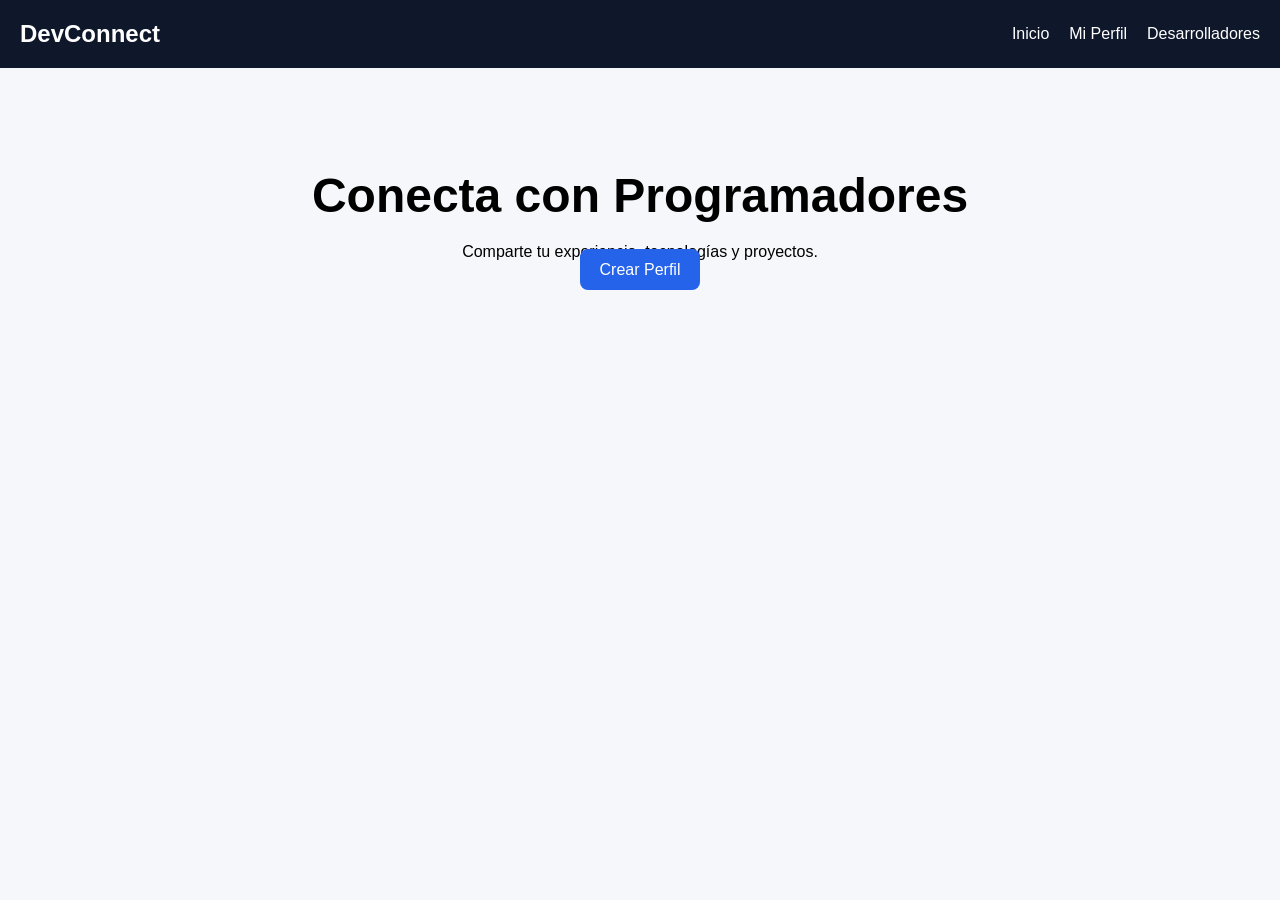
<file: index.html>
<!DOCTYPE html>
<html lang="es">
<head>
    <meta charset="UTF-8">
    <meta name="viewport" content="width=device-width, initial-scale=1.0">
    <title>DevConnect</title>
    <link rel="stylesheet" href="assets/css/styles.css">
</head>
<body>

<header>
    <nav>
        <h2>DevConnect</h2>

        <ul>
            <li><a href="index.html">Inicio</a></li>
            <li><a href="profile.html">Mi Perfil</a></li>
            <li><a href="developers.html">Desarrolladores</a></li>
        </ul>
    </nav>
</header>

<section class="hero">

    <h1>Conecta con Programadores</h1>

    <p>
        Comparte tu experiencia, tecnologías y proyectos.
    </p>

    <a href="profile.html" class="btn">
        Crear Perfil
    </a>

</section>

<script src="assets/js/app.js"></script>

</body>
</html>
</file>
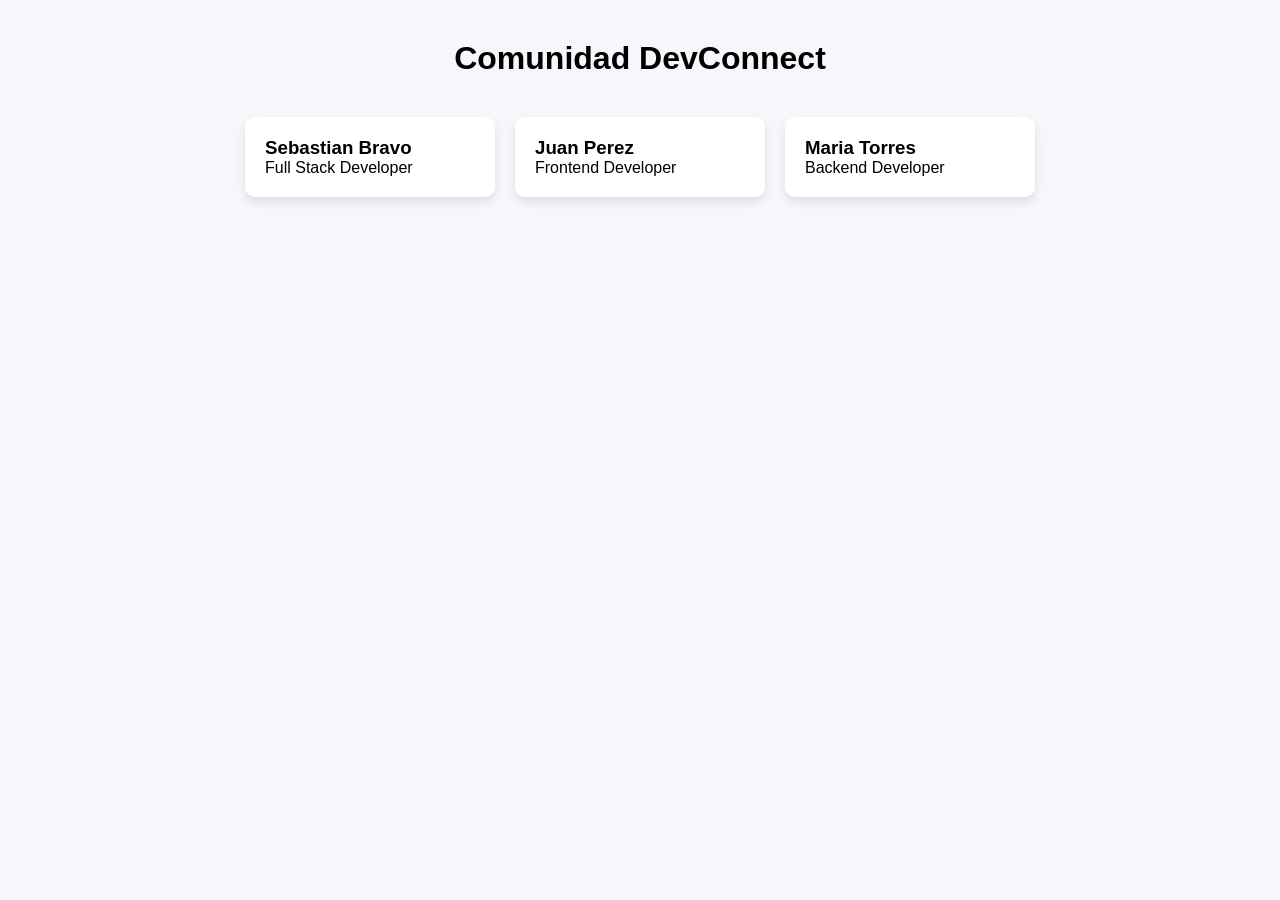
<file: developers.html>
<!DOCTYPE html>
<html lang="es">
<head>
    <meta charset="UTF-8">
    <meta name="viewport" content="width=device-width, initial-scale=1.0">
    <title>Desarrolladores</title>

    <link rel="stylesheet" href="assets/css/styles.css">
</head>
<body>

<h1 class="title">
    Comunidad DevConnect
</h1>

<div class="developers-container">

    <div class="developer-card">
        <h3>Sebastian Bravo</h3>
        <p>Full Stack Developer</p>
    </div>

    <div class="developer-card">
        <h3>Juan Perez</h3>
        <p>Frontend Developer</p>
    </div>

    <div class="developer-card">
        <h3>Maria Torres</h3>
        <p>Backend Developer</p>
    </div>

</div>

<script src="assets/js/app.js"></script>

</body>
</html>
</file>
<file: assets/css/styles.css>
*{
    margin:0;
    padding:0;
    box-sizing:border-box;
    font-family:Arial, Helvetica, sans-serif;
}

body{
    background:#f5f7fa;
}

nav{
    background:#0f172a;
    color:white;
    display:flex;
    justify-content:space-between;
    align-items:center;
    padding:20px;
}

nav ul{
    display:flex;
    list-style:none;
    gap:20px;
}

nav a{
    color:white;
    text-decoration:none;
}

.hero{
    text-align:center;
    padding:100px 20px;
}

.hero h1{
    font-size:3rem;
    margin-bottom:20px;
}

.btn{
    background:#2563eb;
    color:white;
    padding:12px 20px;
    border-radius:8px;
    text-decoration:none;
}

.profile-card{
    width:450px;
    margin:50px auto;
    background:white;
    padding:30px;
    border-radius:15px;
    text-align:center;
    box-shadow:0 5px 15px rgba(0,0,0,.1);
}

.profile-image{
    width:150px;
    height:150px;
    border-radius:50%;
}

.info{
    margin-top:20px;
}

.info p{
    margin:10px 0;
}

.skills{
    margin-top:20px;
}

.skills span{
    background:#e2e8f0;
    padding:8px 12px;
    border-radius:20px;
    display:inline-block;
    margin:5px;
}

button{
    margin-top:20px;
    background:#2563eb;
    color:white;
    border:none;
    padding:12px 20px;
    border-radius:8px;
    cursor:pointer;
}

.title{
    text-align:center;
    margin-top:40px;
}

.developers-container{
    width:90%;
    margin:auto;
    display:flex;
    gap:20px;
    justify-content:center;
    flex-wrap:wrap;
    margin-top:40px;
}

.developer-card{
    background:white;
    width:250px;
    padding:20px;
    border-radius:10px;
    box-shadow:0 5px 10px rgba(0,0,0,.1);
}
</file>
